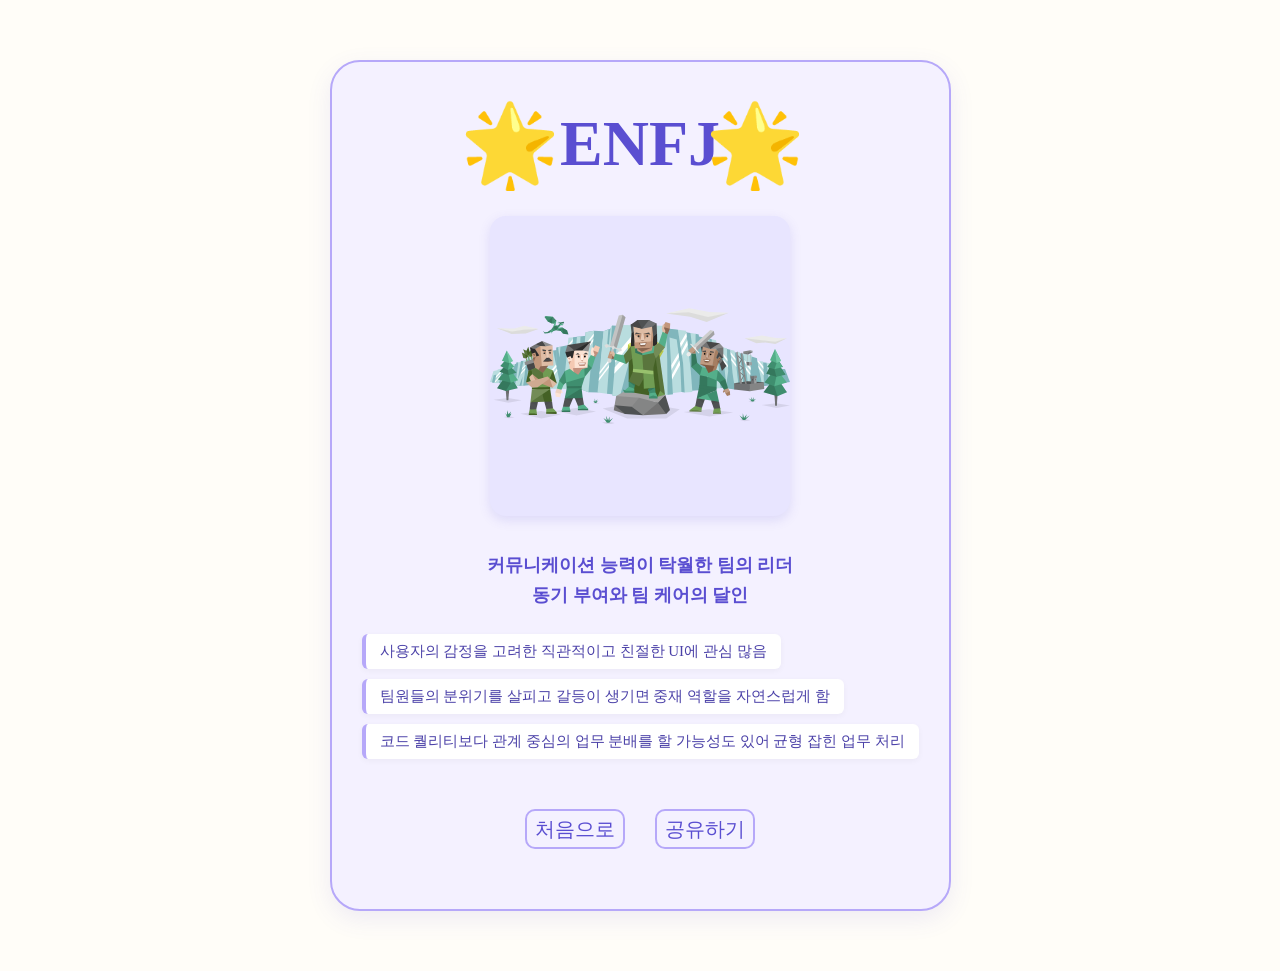
<file: enfj.html>
<!DOCTYPE html>
<html lang="ko">

<head>
  <meta charset="UTF-8">
  <meta name="viewport" content="width=device-width, initial-scale=1.0">
  <meta http-equiv="X-UA-Compatible" content="IE=edge">
  <link rel="stylesheet" href="jaeho/css/style.css">
  <link rel="stylesheet" href="jaeho/css/reset.css">
  <title>ENFJ</title>
</head>

<body>
  <h1 class="sr-only">MBTI TEST - ENFJ</h1>
  <main>
    <section>
      <h2 class="sr-only">ENFJ 특징</h2>
      <div class="container">
        <p class="title">ENFJ</p>
        <div class="image-wapper">
          <img src="./jaeho/img/ENFJ.svg" alt="동료들과 함께 의논하는 사람">
        </div>
        <div class="character">
          <p>커뮤니케이션 능력이 탁월한 팀의 리더</p>
          <p>동기 부여와 팀 케어의 달인</p>
        </div>
        <ul class="description">
          <li>사용자의 감정을 고려한 직관적이고 친절한 UI에 관심 많음</li>
          <li>
            팀원들의 분위기를 살피고 갈등이 생기면 중재 역할을 자연스럽게 함
          </li>
          <li>
            코드 퀄리티보다 관계 중심의 업무 분배를 할 가능성도 있어 균형 잡힌
            업무 처리
          </li>
        </ul>
        <div class="action">
          <a href="index.html">처음으로</a>
          <button id="share">공유하기</button>
        </div>
      </div>
    </section>
  </main>
</body>

</html>
</file>
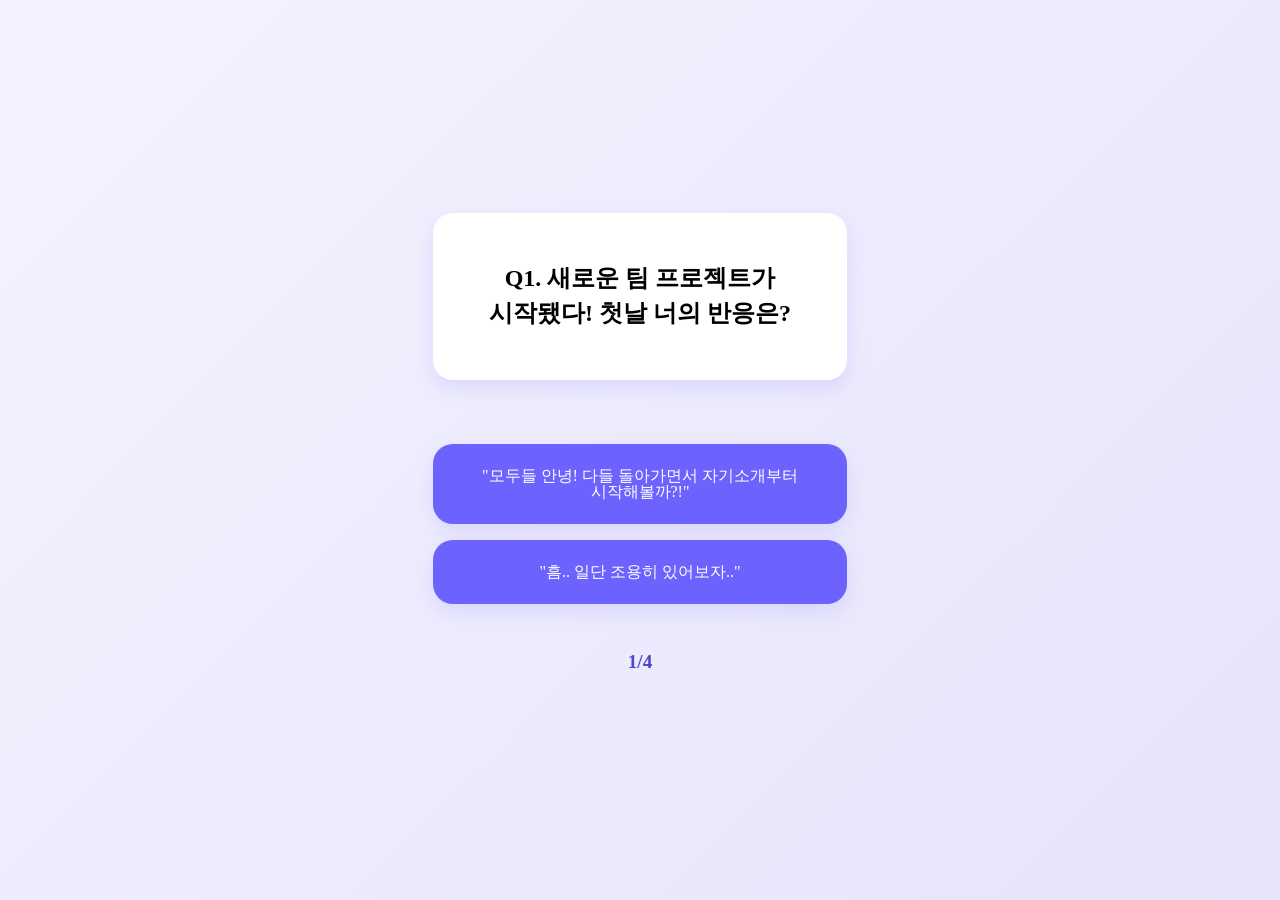
<file: question-1.html>
<!DOCTYPE html>
<html lang="ko">

<head>
	<meta charset="UTF-8">
	<meta http-equiv="X-UA-Compatible" content="IE=edge">
	<meta name="viewport" content="width=device-width, initial-scale=1.0">
	<link rel="stylesheet" href="./seonghyeon/css/reset.css">
	<link rel="stylesheet" href="./seonghyeon/css/style.css">
	<script src="./jaeho/mbti.js"></script>
	<title>MBTI - 질문1</title>
</head>

<body>
	<main>
		<h1 class="sr-only">첫번째 질문</h1>

		<section class="question-box">
			<h2>Q1. 새로운 팀 프로젝트가 시작됐다! 첫날 너의 반응은?</h2>
		</section>

		<section class="answer-box">
			<h2 class="sr-only">답변 선택</h2>

			<a href="./question-2.html" data-question-id="0" data-value="E">
				"모두들 안녕! 다들 돌아가면서 자기소개부터 시작해볼까?!"
			</a>

			<a href="./question-2.html" data-question-id="0" data-value="I">
				"흠.. 일단 조용히 있어보자.."
			</a>
		</section>

		<p>1/4</p>
	</main>
</body>

</html>
</file>
<file: jaeho/css/style.css>
/* 전체 배경과 폰트 */
body {
  background-color: #fffdf8;
  font-family: "Pretendard", "Noto Sans KR", sans-serif;
  color: #333;
}

/* 메인 영역 정렬 */
main {
  margin: 60px auto;
  display: flex;
  flex-direction: column;
  align-items: center;
  justify-content: center;
}

/* 카드 스타일 */
.container {
  display: flex;
  flex-direction: column;
  align-items: center;
  padding: 50px 30px;
  border: 2px solid #b6a8f9;
  border-radius: 30px;
  background-color: #f4f1ff;
  box-shadow: 0 8px 24px rgba(90, 78, 209, 0.1);
  position: relative;
}

/* 애니메이션 효과 */
@keyframes twinkle {
  0% {
    transform: rotate(0deg);
  }
  100% {
    transform: rotate(15deg);
    opacity: 1;
  }
}

/* 타이틀 */
.title {
  font-size: 64px;
  font-weight: 800;
  color: #5a4ed1;
  margin-bottom: 40px;
  position: relative;
}

/* 상단 장식 */
.title::before {
  content: "🌟";
  position: absolute;
  top: -7px;
  left: -100px;
  font-size: 80px;
  animation: twinkle 2s infinite alternate;
}
.title::after {
  content: "🌟";
  position: absolute;
  top: -7px;
  left: 145px;
  font-size: 80px;
  animation: twinkle 2s infinite alternate;
}

/* 이미지 영역 */
.image-wapper {
  width: 300px;
  height: 300px;
  margin-bottom: 40px;
  background-color: #e8e5ff;
  border-radius: 16px;
  overflow: hidden;
  display: flex;
  align-items: center;
  justify-content: center;
  box-shadow: 0 4px 12px rgba(90, 78, 209, 0.15);
}

img {
  width: 100%;
  height: auto;
  object-fit: cover;
}

/* 주요 특징 */
.character {
  display: flex;
  flex-direction: column;
  align-items: center;
  margin-bottom: 30px;
  font-size: 18px;
  font-weight: 600;
  color: #5a4ed1;
}

.character > p:first-child {
  margin-bottom: 12px;
}

/* 설명 리스트 */
.description {
  display: flex;
  flex-direction: column;
  align-items: flex-start;
  gap: 10px;
}

.description > li {
  background-color: #fff;
  padding: 10px 14px;
  border-left: 4px solid #b6a8f9;
  border-radius: 6px;
  font-size: 15px;
  color: #4b41a8;
  box-shadow: 0 2px 6px rgba(0, 0, 0, 0.04);
  transition: background-color 0.3s ease;
}

.description > li:hover {
  background-color: #f3efff;
}

.action {
  display: flex;
  align-items: center;
  justify-content: space-between;
  margin-top: 40px;
  padding: 10px;
  gap: 30px;
}

.action > a,
.action > button {
  display: flex;
  align-items: center;
  justify-content: center;
  width: 100px;
  height: 40px;

  font-size: 20px;
  color: #5a4ed1;
  border: 2px solid #b6a8f9;
  border-radius: 10px;
}
</file>
<file: seonghyeon/css/style.css>
body {
    display: flex;
    flex-direction: column;
    justify-content: center;

    max-width: 414px;
    height: 100vh; 
    margin: 0 auto;

    background: linear-gradient(135deg, #f4f3ff 0%, #e6e4fa 100%);
}

/* main */
main {
    display: flex;
    flex-direction: column;
    justify-content: center;
    gap: 2rem;
}

/* section .question-box */
.question-box {
    padding: 3rem;
    margin-bottom: 32px;
    
    background-color: #fff;
    border-radius: 20px;
    box-shadow: 0 8px 20px rgba(108, 99, 255, 0.15);
    
    text-align: center;
}

.question-box h2 {
    font-size: 1.5rem;
    font-weight: 700;
    line-height: 2.2rem;
    word-break: keep-all;
}

/* section .answer-box */
.answer-box {
    display: flex;
    flex-direction: column;
    gap: 1rem;
}

.answer-box a {
    padding: 1.5rem;

    background-color: #6c63ff;
    color: #fff;
    border-radius: 20px;
    box-shadow: 0 8px 20px rgba(108, 99, 255, 0.15);

    text-align: center;
    word-break: keep-all;
}

.answer-box a:hover {
    background-color: #5a50d0;
    transform: scale(1.05);
}

/* main p */
main p {
    margin: 1rem auto;

    color: #4e48c7;
    font-size: 1.2rem;
    font-weight: 700;
}
</file>
